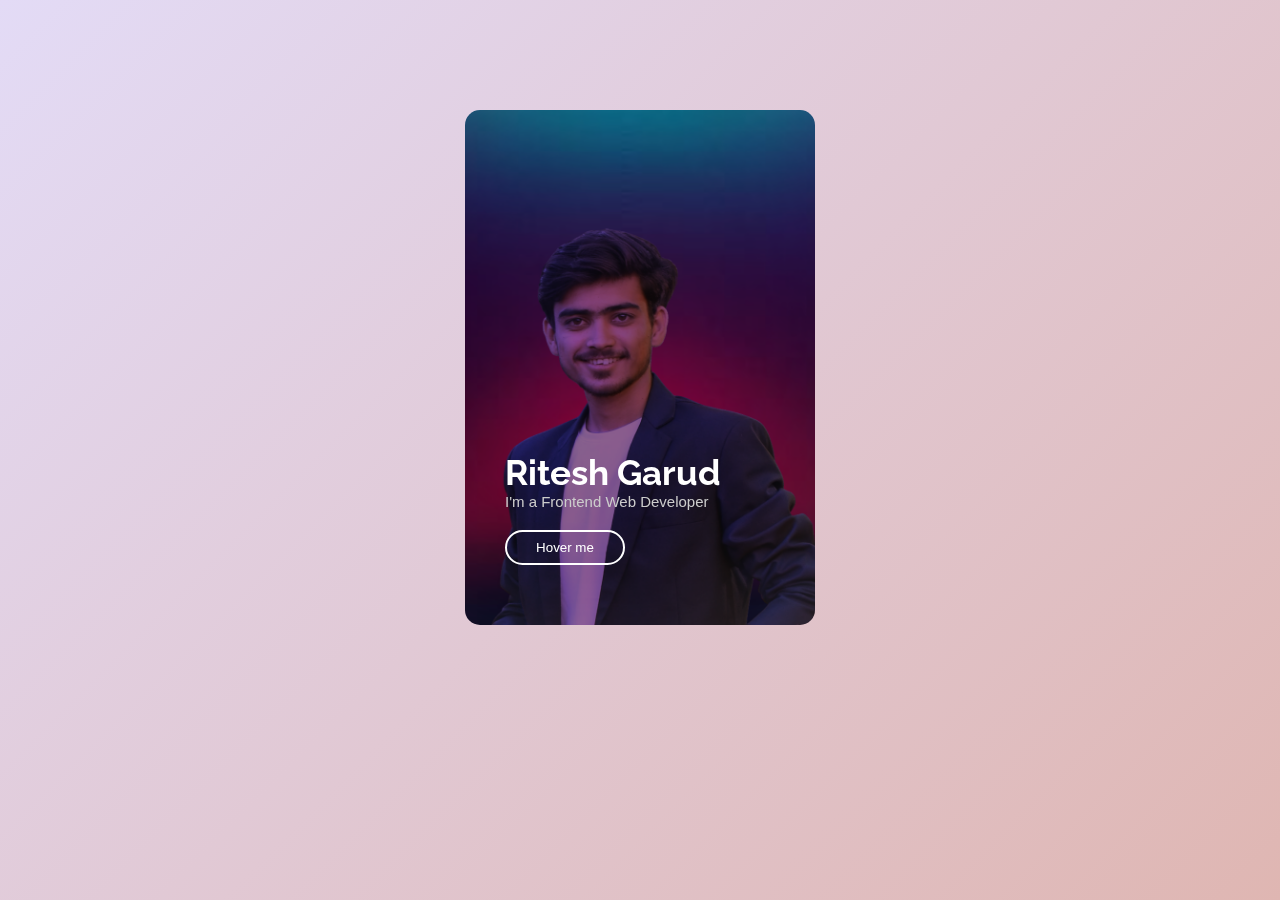
<file: 1.Profile-Card/Index.html>
<!DOCTYPE html>
<html lang="en">
<head>
    <meta charset="UTF-8">
    <meta name="viewport" content="width=device-width, initial-scale=1.0">
    <title>Profile-Card</title>
    <link rel="preconnect" href="https://fonts.googleapis.com">
<link rel="preconnect" href="https://fonts.gstatic.com" crossorigin>
<link href="https://fonts.googleapis.com/css2?family=Dosis:wght@600;700&family=Kanit:wght@500;500&family=Montserrat:wght@240;400;500&family=Nunito:wght@900&family=Raleway:wght@300;400&display=swap" rel="stylesheet">
    <link rel="stylesheet" href="style.css">
</head>
<body>
    <div class="container">
        <div class="card">
            <div class="card-inner">
                <div class="front">
                    <h2>Ritesh Garud</h2>
                    <p>I'm a Frontend Web Developer</p>
                    <button>Hover me</button>
                </div>
                <div class="back">
                    <img src="images/waving-hand.png" alt="">
                    <h1>Ritesh <span>Garud</span></h1>
                    <p>I'm a <span>Frontend Web Developer </span>and a highly motivated recent graduate eager to contribute my skills, learn, and grow in a professional environment.</p>
                    
                    <div class="row">
                        <button>Message</button>
                        <div class="col1">
                            <div class="imag e1">
                                <a href="https://www.instagram.com/_ritesh_.68/"><img src="images/Logo-Instagram.png" alt="Instagram" style="width: 50%; height: 50%; margin: 10px; margin-top: 15px;"></a>
                            </div>
                        </div>
                        <div class="col2">
                            <div class="image2">
                                <a href="https://www.linkedin.com/in/ritesh-garud-387081248/"><img src="images/linkdin.png" alt="Instagram" style="width: 60%; height: 50%; margin: 10px; margin-top: 17px; margin-left: 9px;"></a>
                            </div>
                            <!-- <a href="https://www.instagram.com/_ritesh_.68/"><img src="images/Logo-Instagram.png" alt="Instagram"></a> -->
                        </div>
                        <div class="col3">
                            <div class="image3">
                                <a href="https://github.com/ritesh-120"><img src="images/GitHub-Symbol.png" alt="Instagram" style="width: 40px; height: 60%; margin: 5px; margin-top: 9px; margin-left: 5px;"></a>
                            </div>
                        </div>
                        
                    </div>
                </div>
            </div>
        </div>
    </div>
</body>
</html>
</file>
<file: 1.Profile-Card/style.css>
*{
    margin: 0;
    padding: 0;font-family: 'Poppins', sans-serif;
    box-sizing: border-box;
}

.container{
    width: 100%;
    min-height: 100vh;
    background: linear-gradient(135deg, #e3dbf6, #dfb6b2);
    padding: 10px;
}

.card{
    width: 350px;
    height: 515px;
    margin: 100px auto 0;
    /* background: #fff; */
    perspective: 1000px;
}

.card-inner{
    width: 100%;
    height: 100%;
    position: relative;
    transition: transform 1s;
    transform-style: preserve-3d;
}

.front, .back{
    width: 100%;
    height: 100%;
    border-radius: 15px;
    position: absolute;
    backface-visibility: hidden;
}

.front{

    background: url(images/profile2.png);
    background-size: cover;
    background-position: center;
    padding: 60px 40px;
    display: flex;
    flex-direction: column;
    justify-content: flex-end;
    color: #fff;
}

.front h2{
    font-family: 'Dosis', sans-serif;
font-family: 'Kanit', sans-serif;
font-family: 'Montserrat', sans-serif;
font-family: 'Nunito', sans-serif;
font-family: 'Raleway', sans-serif;
    font-weight: 700; 
    font-size: 35px;  
}

.front p{
    color: #ccc;
    font-size: 15px;
}

.front button{
    width: 120px;
    border: 2px solid #fff;
    background: transparent;
    border-radius: 50px;
    padding: 8px 20px;
    cursor: pointer;
    margin-top: 20px;
    color: #fff;
}

.back{
    background: #fff;
    color: #333;
    padding: 20px 40px;
    transform: rotateY(180deg);
}

.back h1{
    font-size: 50px;
    line-height: 55px;
    margin-bottom: 10px;
}

.back h1 span{
    font-weight: 400;

}

.back p{
    font-size: 14px;

}

.back p span{
    font-weight: 600;
}

.back img{
    width: 120px;
}

.row{
    display: flex;
    align-items: center;
    margin-top: 30px;
}



.back button{
    background: #7800ad;
    color: #fff;
    border: 0;
    outline: 0;
    padding: 8px 25px;
    border-radius: 30px;
    font-size: 14px;
    margin-right: 15px;
    box-shadow: 0 8px 10px rgba(120, 0, 173, 0.3);
}

.col1, .col2, .col3{
    width: 40px;
    height: 40px;
    border-radius: 50%;
    box-shadow: 0 5px 10px rgba(0, 0, 0, 0.2);
    display: flex;
    align-items: center;
    justify-content: center;
    margin: 0 5px;
}

.card:hover .card-inner{
    transform: rotateY(180deg);
}
</file>
